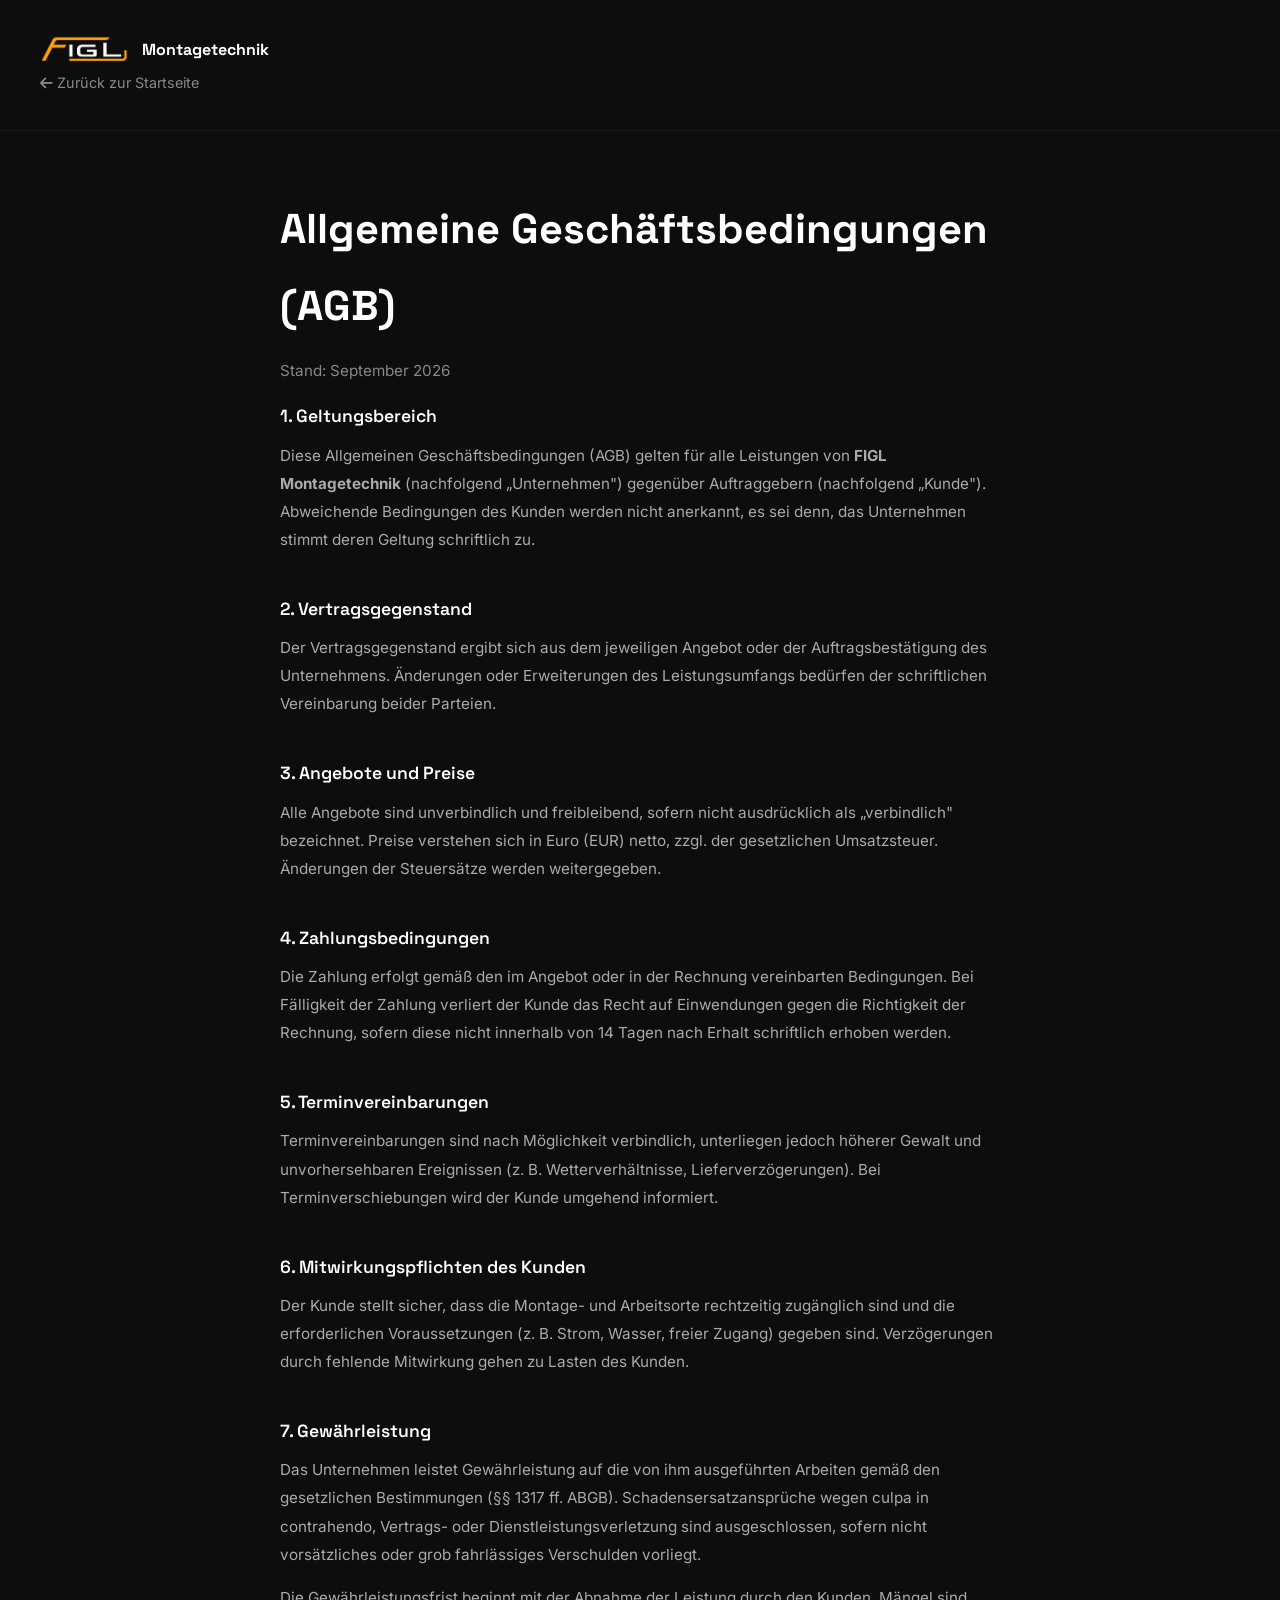
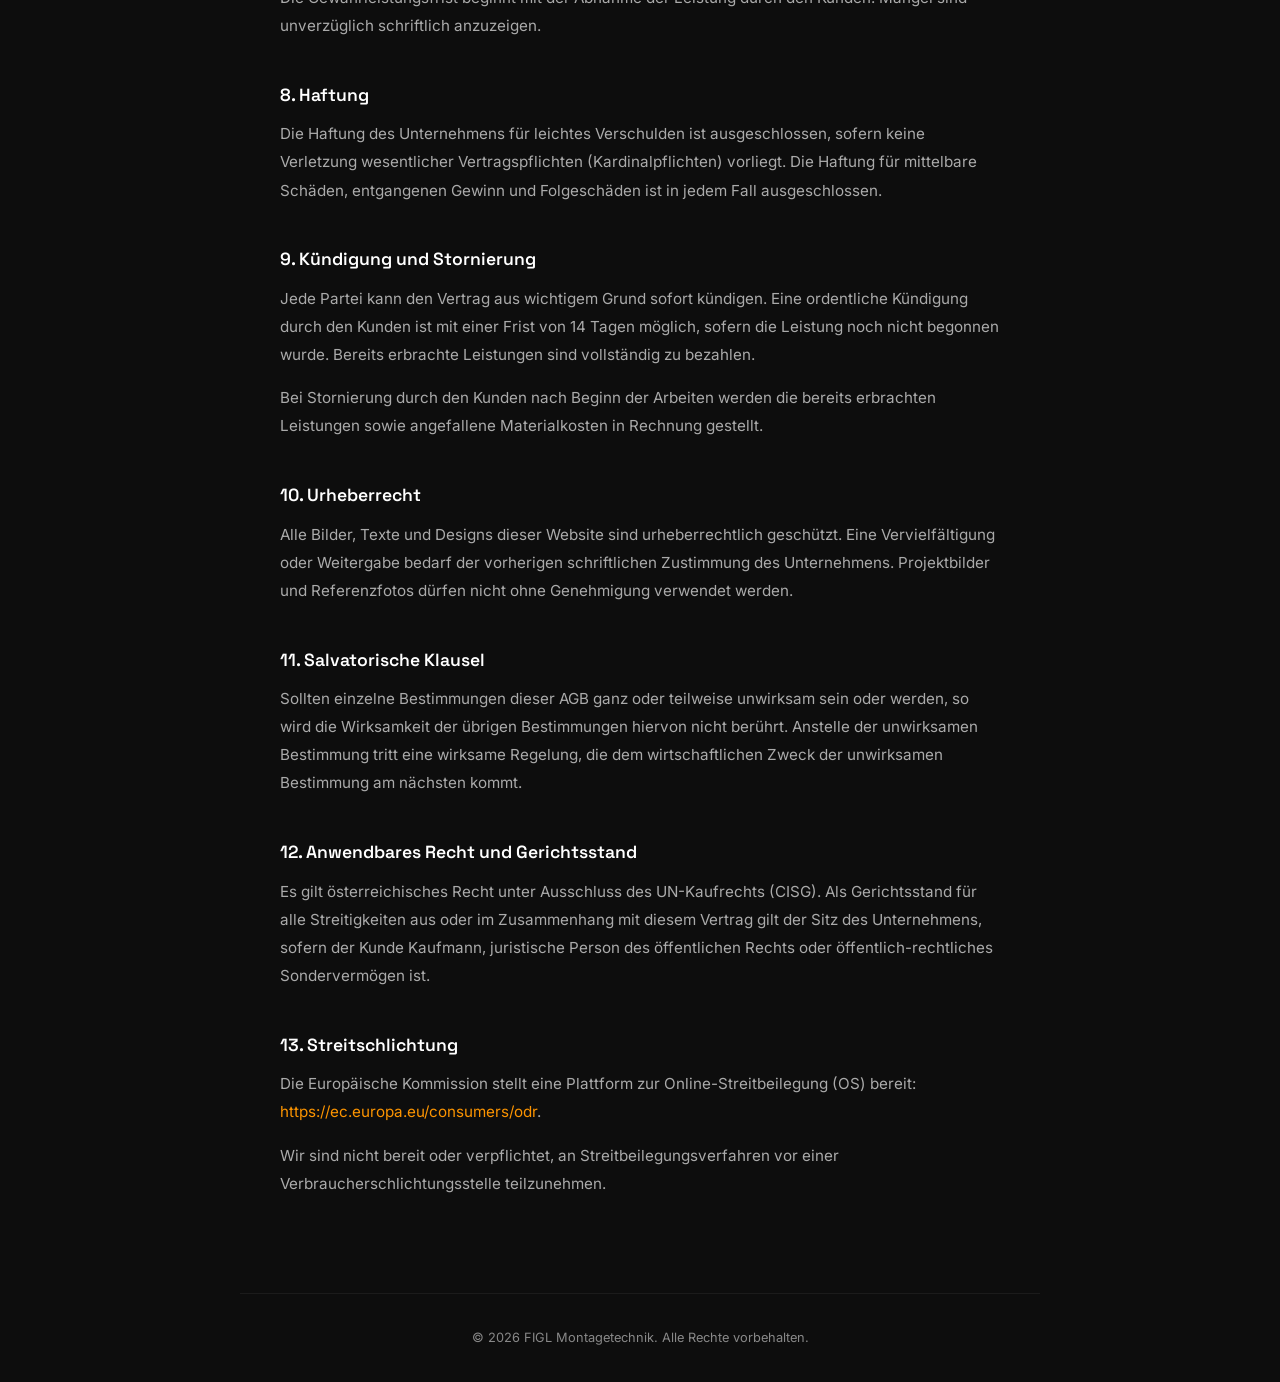
<file: agb.html>
<!DOCTYPE html>
<html lang="de">
<head>
    <meta charset="UTF-8">
    <meta name="viewport" content="width=device-width, initial-scale=1.0">
    <title>AGB – FIGL Montagetechnik</title>
    <meta name="description" content="Allgemeine Geschäftsbedingungen (AGB) von FIGL Montagetechnik – Leistungen, Preise, Gewährleistung und Haftung.">
    <link rel="canonical" href="https://figl-sol.at/agb.html">
    <link rel="icon" type="image/png" sizes="32x32" href="figl-favicon-32.png">
    <meta property="og:locale" content="de_AT">
    <meta property="og:site_name" content="FIGL Montagetechnik">
    <meta property="og:type" content="website">
    <meta property="og:url" content="https://figl-sol.at/agb.html">
    <meta property="og:title" content="AGB – FIGL Montagetechnik">
    <link rel="stylesheet" href="assets/fonts.css">
    <link rel="stylesheet" href="assets/fontawesome/css/all.min.css">
    <style>
        :root {
            --orange: #FC9401;
            --dark: #0D0D0D;
            --dark-secondary: #111111;
            --text: #FFFFFF;
            --text-secondary: #AAAAAA;
            --text-muted: #888888;
            --font-body: 'Inter', -apple-system, BlinkMacSystemFont, sans-serif;
            --font-display: 'Space Grotesk', 'Inter', sans-serif;
        }

        * { margin: 0; padding: 0; box-sizing: border-box; }

        body {
            background: var(--dark);
            color: var(--text-secondary);
            font-family: var(--font-body);
            font-size: 16px;
            line-height: 1.85;
            min-height: 100vh;
        }

        a { color: var(--orange); text-decoration: none; transition: all 0.25s ease; }
        a:hover { text-decoration: underline; }

        .page-header {
            padding: 32px 40px;
            border-bottom: 1px solid rgba(255,255,255,0.06);
        }

        .page-header__inner {
            max-width: 800px;
            margin: 0 auto;
            display: flex;
            align-items: center;
            justify-content: space-between;
        }

        .page-header__brand {
            display: flex;
            align-items: center;
            gap: 12px;
            text-decoration: none;
        }

        .page-header__brand img {
            height: 36px;
            filter: brightness(1.1);
        }

        .page-header__brand span {
            font-family: var(--font-display);
            font-weight: 700;
            font-size: 1rem;
            color: var(--text);
        }

        .page-header__back {
            font-size: 0.9rem;
            color: var(--text-muted);
        }

        .page-header__back:hover { color: var(--orange); }

        .legal {
            max-width: 800px;
            margin: 0 auto;
            padding: 60px 40px 80px;
        }

        .legal h1 {
            font-family: var(--font-display);
            font-size: clamp(1.8rem, 4vw, 2.6rem);
            font-weight: 700;
            color: var(--text);
            margin-bottom: 0.3em;
        }

        .legal__subtitle {
            font-size: 0.95rem;
            color: var(--text-muted);
            margin-bottom: 3em;
        }

        .legal h2 {
            font-family: var(--font-display);
            font-size: 1.1rem;
            font-weight: 600;
            color: var(--text);
            margin-top: 2.2em;
            margin-bottom: 0.5em;
        }

        .legal h2:first-of-type { margin-top: 0; }

        .legal p {
            margin-bottom: 1em;
            font-size: 0.95rem;
        }

        .legal ul {
            list-style: none;
            padding-left: 0;
            margin-bottom: 1em;
        }

        .legal ul li {
            font-size: 0.95rem;
            padding-left: 1.2em;
            position: relative;
            margin-bottom: 0.35em;
        }

        .legal ul li::before {
            content: '\2022';
            color: var(--orange);
            position: absolute;
            left: 0;
        }

        .legal-footer {
            max-width: 800px;
            margin: 0 auto;
            padding: 32px 40px;
            border-top: 1px solid rgba(255,255,255,0.06);
            text-align: center;
            font-size: 0.8rem;
            color: var(--text-muted);
        }

        @media (max-width: 640px) {
            .page-header { padding: 20px 24px; }
            .legal { padding: 40px 24px 60px; }
        }
    </style>
</head>
<body>

    <header class="page-header">
        <a href="index.html" class="page-header__brand">
            <img src="figl-logo.png" alt="FIGL Logo">
            <span>Montagetechnik</span>
        </a>
        <a href="index.html" class="page-header__back">
            <i class="fas fa-arrow-left"></i> Zurück zur Startseite
        </a>
    </header>

    <main class="legal">

        <h1>Allgemeine Geschäftsbedingungen (AGB)</h1>
        <p class="legal__subtitle">Stand: September 2026</p>

        <h2>1. Geltungsbereich</h2>
        <p>
            Diese Allgemeinen Geschäftsbedingungen (AGB) gelten für alle Leistungen von
            <strong>FIGL Montagetechnik</strong> (nachfolgend „Unternehmen") gegenüber Auftraggebern
            (nachfolgend „Kunde"). Abweichende Bedingungen des Kunden werden nicht anerkannt,
            es sei denn, das Unternehmen stimmt deren Geltung schriftlich zu.
        </p>

        <h2>2. Vertragsgegenstand</h2>
        <p>
            Der Vertragsgegenstand ergibt sich aus dem jeweiligen Angebot oder der Auftragsbestätigung
            des Unternehmens. Änderungen oder Erweiterungen des Leistungsumfangs bedürfen der
            schriftlichen Vereinbarung beider Parteien.
        </p>

        <h2>3. Angebote und Preise</h2>
        <p>
            Alle Angebote sind unverbindlich und freibleibend, sofern nicht ausdrücklich als
            „verbindlich" bezeichnet. Preise verstehen sich in Euro (EUR) netto, zzgl. der
            gesetzlichen Umsatzsteuer. Änderungen der Steuersätze werden weitergegeben.
        </p>

        <h2>4. Zahlungsbedingungen</h2>
        <p>
            Die Zahlung erfolgt gemäß den im Angebot oder in der Rechnung vereinbarten Bedingungen.
            Bei Fälligkeit der Zahlung verliert der Kunde das Recht auf Einwendungen gegen die
            Richtigkeit der Rechnung, sofern diese nicht innerhalb von 14 Tagen nach Erhalt
            schriftlich erhoben werden.
        </p>

        <h2>5. Terminvereinbarungen</h2>
        <p>
            Terminvereinbarungen sind nach Möglichkeit verbindlich, unterliegen jedoch höherer Gewalt
            und unvorhersehbaren Ereignissen (z. B. Wetterverhältnisse, Lieferverzögerungen). Bei
            Terminverschiebungen wird der Kunde umgehend informiert.
        </p>

        <h2>6. Mitwirkungspflichten des Kunden</h2>
        <p>
            Der Kunde stellt sicher, dass die Montage- und Arbeitsorte rechtzeitig zugänglich sind
            und die erforderlichen Voraussetzungen (z. B. Strom, Wasser, freier Zugang) gegeben
            sind. Verzögerungen durch fehlende Mitwirkung gehen zu Lasten des Kunden.
        </p>

        <h2>7. Gewährleistung</h2>
        <p>
            Das Unternehmen leistet Gewährleistung auf die von ihm ausgeführten Arbeiten gemäß den
            gesetzlichen Bestimmungen (§§ 1317 ff. ABGB). Schadensersatzansprüche wegen culpa in
            contrahendo, Vertrags- oder Dienstleistungsverletzung sind ausgeschlossen, sofern nicht
            vorsätzliches oder grob fahrlässiges Verschulden vorliegt.
        </p>
        <p>
            Die Gewährleistungsfrist beginnt mit der Abnahme der Leistung durch den Kunden. Mängel
            sind unverzüglich schriftlich anzuzeigen.
        </p>

        <h2>8. Haftung</h2>
        <p>
            Die Haftung des Unternehmens für leichtes Verschulden ist ausgeschlossen, sofern keine
            Verletzung wesentlicher Vertragspflichten (Kardinalpflichten) vorliegt. Die Haftung für
            mittelbare Schäden, entgangenen Gewinn und Folgeschäden ist in jedem Fall ausgeschlossen.
        </p>

        <h2>9. Kündigung und Stornierung</h2>
        <p>
            Jede Partei kann den Vertrag aus wichtigem Grund sofort kündigen. Eine ordentliche
            Kündigung durch den Kunden ist mit einer Frist von 14 Tagen möglich, sofern die Leistung
            noch nicht begonnen wurde. Bereits erbrachte Leistungen sind vollständig zu bezahlen.
        </p>
        <p>
            Bei Stornierung durch den Kunden nach Beginn der Arbeiten werden die bereits erbrachten
            Leistungen sowie angefallene Materialkosten in Rechnung gestellt.
        </p>

        <h2>10. Urheberrecht</h2>
        <p>
            Alle Bilder, Texte und Designs dieser Website sind urheberrechtlich geschützt. Eine
            Vervielfältigung oder Weitergabe bedarf der vorherigen schriftlichen Zustimmung des
            Unternehmens. Projektbilder und Referenzfotos dürfen nicht ohne Genehmigung verwendet
            werden.
        </p>

        <h2>11. Salvatorische Klausel</h2>
        <p>
            Sollten einzelne Bestimmungen dieser AGB ganz oder teilweise unwirksam sein oder werden,
            so wird die Wirksamkeit der übrigen Bestimmungen hiervon nicht berührt. Anstelle der
            unwirksamen Bestimmung tritt eine wirksame Regelung, die dem wirtschaftlichen Zweck der
            unwirksamen Bestimmung am nächsten kommt.
        </p>

        <h2>12. Anwendbares Recht und Gerichtsstand</h2>
        <p>
            Es gilt österreichisches Recht unter Ausschluss des UN-Kaufrechts (CISG). Als
            Gerichtsstand für alle Streitigkeiten aus oder im Zusammenhang mit diesem Vertrag gilt
            der Sitz des Unternehmens, sofern der Kunde Kaufmann, juristische Person des öffentlichen
            Rechts oder öffentlich-rechtliches Sondervermögen ist.
        </p>

        <h2>13. Streitschlichtung</h2>
        <p>
            Die Europäische Kommission stellt eine Plattform zur Online-Streitbeilegung (OS) bereit:
            <a href="https://ec.europa.eu/consumers/odr" target="_blank" rel="noopener noreferrer">https://ec.europa.eu/consumers/odr</a>.
        </p>
        <p>
            Wir sind nicht bereit oder verpflichtet, an Streitbeilegungsverfahren vor einer
            Verbraucherschlichtungsstelle teilzunehmen.
        </p>

    </main>

    <footer class="legal-footer">
        &copy; 2026 FIGL Montagetechnik. Alle Rechte vorbehalten.
    </footer>

</body>
</html>
</file>
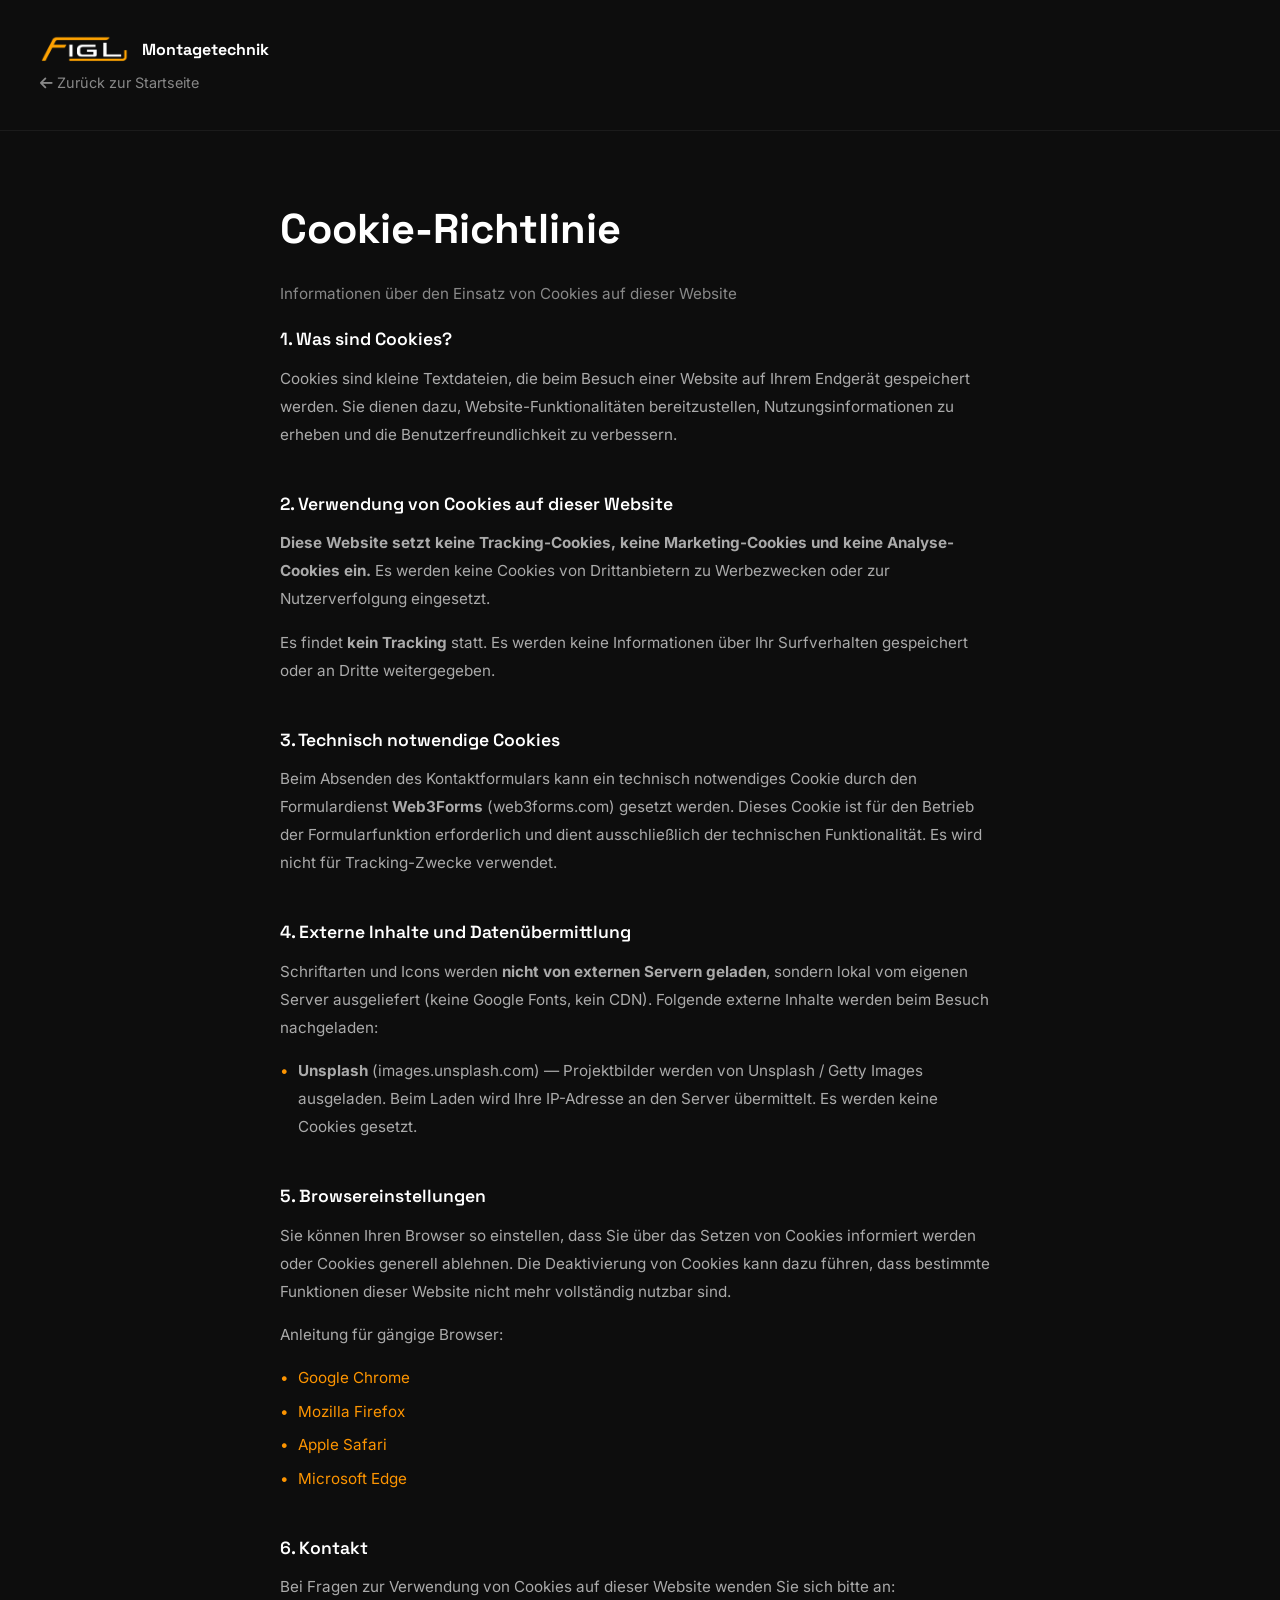
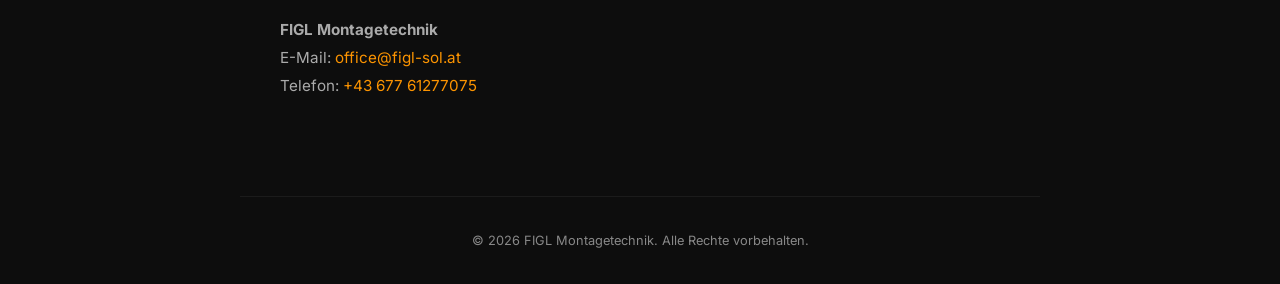
<file: cookie-richtlinie.html>
<!DOCTYPE html>
<html lang="de">
<head>
    <meta charset="UTF-8">
    <meta name="viewport" content="width=device-width, initial-scale=1.0">
    <title>Cookie-Richtlinie – FIGL Montagetechnik</title>
    <meta name="description" content="Cookie-Richtlinie von FIGL Montagetechnik – keine Tracking-Cookies, technisch notwendige Cookies, externe Dienste.">
    <link rel="canonical" href="https://figl-sol.at/cookie-richtlinie.html">
    <link rel="icon" type="image/png" sizes="32x32" href="figl-favicon-32.png">
    <meta property="og:locale" content="de_AT">
    <meta property="og:site_name" content="FIGL Montagetechnik">
    <meta property="og:type" content="website">
    <meta property="og:url" content="https://figl-sol.at/cookie-richtlinie.html">
    <meta property="og:title" content="Cookie-Richtlinie – FIGL Montagetechnik">
    <link rel="stylesheet" href="assets/fonts.css">
    <link rel="stylesheet" href="assets/fontawesome/css/all.min.css">
    <style>
        :root {
            --orange: #FC9401;
            --dark: #0D0D0D;
            --dark-secondary: #111111;
            --text: #FFFFFF;
            --text-secondary: #AAAAAA;
            --text-muted: #888888;
            --font-body: 'Inter', -apple-system, BlinkMacSystemFont, sans-serif;
            --font-display: 'Space Grotesk', 'Inter', sans-serif;
        }

        * { margin: 0; padding: 0; box-sizing: border-box; }

        body {
            background: var(--dark);
            color: var(--text-secondary);
            font-family: var(--font-body);
            font-size: 16px;
            line-height: 1.85;
            min-height: 100vh;
        }

        a { color: var(--orange); text-decoration: none; transition: all 0.25s ease; }
        a:hover { text-decoration: underline; }

        .page-header {
            padding: 32px 40px;
            border-bottom: 1px solid rgba(255,255,255,0.06);
        }

        .page-header__inner {
            max-width: 800px;
            margin: 0 auto;
            display: flex;
            align-items: center;
            justify-content: space-between;
        }

        .page-header__brand {
            display: flex;
            align-items: center;
            gap: 12px;
            text-decoration: none;
        }

        .page-header__brand img {
            height: 36px;
            filter: brightness(1.1);
        }

        .page-header__brand span {
            font-family: var(--font-display);
            font-weight: 700;
            font-size: 1rem;
            color: var(--text);
        }

        .page-header__back {
            font-size: 0.9rem;
            color: var(--text-muted);
        }

        .page-header__back:hover { color: var(--orange); }

        .legal {
            max-width: 800px;
            margin: 0 auto;
            padding: 60px 40px 80px;
        }

        .legal h1 {
            font-family: var(--font-display);
            font-size: clamp(1.8rem, 4vw, 2.6rem);
            font-weight: 700;
            color: var(--text);
            margin-bottom: 0.3em;
        }

        .legal__subtitle {
            font-size: 0.95rem;
            color: var(--text-muted);
            margin-bottom: 3em;
        }

        .legal h2 {
            font-family: var(--font-display);
            font-size: 1.1rem;
            font-weight: 600;
            color: var(--text);
            margin-top: 2.2em;
            margin-bottom: 0.5em;
        }

        .legal h2:first-of-type { margin-top: 0; }

        .legal p {
            margin-bottom: 1em;
            font-size: 0.95rem;
        }

        .legal ul {
            list-style: none;
            padding-left: 0;
            margin-bottom: 1em;
        }

        .legal ul li {
            font-size: 0.95rem;
            padding-left: 1.2em;
            position: relative;
            margin-bottom: 0.35em;
        }

        .legal ul li::before {
            content: '\2022';
            color: var(--orange);
            position: absolute;
            left: 0;
        }

        .legal-footer {
            max-width: 800px;
            margin: 0 auto;
            padding: 32px 40px;
            border-top: 1px solid rgba(255,255,255,0.06);
            text-align: center;
            font-size: 0.8rem;
            color: var(--text-muted);
        }

        @media (max-width: 640px) {
            .page-header { padding: 20px 24px; }
            .legal { padding: 40px 24px 60px; }
        }
    </style>
</head>
<body>

    <header class="page-header">
        <a href="index.html" class="page-header__brand">
            <img src="figl-logo.png" alt="FIGL Logo">
            <span>Montagetechnik</span>
        </a>
        <a href="index.html" class="page-header__back">
            <i class="fas fa-arrow-left"></i> Zurück zur Startseite
        </a>
    </header>

    <main class="legal">

        <h1>Cookie-Richtlinie</h1>
        <p class="legal__subtitle">Informationen über den Einsatz von Cookies auf dieser Website</p>

        <h2>1. Was sind Cookies?</h2>
        <p>
            Cookies sind kleine Textdateien, die beim Besuch einer Website auf Ihrem Endgerät
            gespeichert werden. Sie dienen dazu, Website-Funktionalitäten bereitzustellen,
            Nutzungsinformationen zu erheben und die Benutzerfreundlichkeit zu verbessern.
        </p>

        <h2>2. Verwendung von Cookies auf dieser Website</h2>
        <p>
            <strong>Diese Website setzt keine Tracking-Cookies, keine Marketing-Cookies und keine
            Analyse-Cookies ein.</strong> Es werden keine Cookies von Drittanbietern zu
            Werbezwecken oder zur Nutzerverfolgung eingesetzt.
        </p>
        <p>
            Es findet <strong>kein Tracking</strong> statt. Es werden keine Informationen über Ihr
            Surfverhalten gespeichert oder an Dritte weitergegeben.
        </p>

        <h2>3. Technisch notwendige Cookies</h2>
        <p>
            Beim Absenden des Kontaktformulars kann ein technisch notwendiges Cookie durch den
            Formulardienst <strong>Web3Forms</strong> (web3forms.com) gesetzt werden. Dieses Cookie
            ist für den Betrieb der Formularfunktion erforderlich und dient ausschließlich der
            technischen Funktionalität. Es wird nicht für Tracking-Zwecke verwendet.
        </p>

        <h2>4. Externe Inhalte und Datenübermittlung</h2>
        <p>
            Schriftarten und Icons werden <strong>nicht von externen Servern geladen</strong>,
            sondern lokal vom eigenen Server ausgeliefert (keine Google Fonts, kein CDN).
            Folgende externe Inhalte werden beim Besuch nachgeladen:
        </p>
        <ul>
            <li>
                <strong>Unsplash</strong> (images.unsplash.com) — Projektbilder werden von Unsplash /
                Getty Images ausgeladen. Beim Laden wird Ihre IP-Adresse an den Server übermittelt.
                Es werden keine Cookies gesetzt.
            </li>
        </ul>

        <h2>5. Browsereinstellungen</h2>
        <p>
            Sie können Ihren Browser so einstellen, dass Sie über das Setzen von Cookies informiert
            werden oder Cookies generell ablehnen. Die Deaktivierung von Cookies kann dazu führen,
            dass bestimmte Funktionen dieser Website nicht mehr vollständig nutzbar sind.
        </p>
        <p>
            Anleitung für gängige Browser:
        </p>
        <ul>
            <li><a href="https://support.google.com/chrome/answer/95647" target="_blank" rel="noopener noreferrer">Google Chrome</a></li>
            <li><a href="https://support.mozilla.org/de/kb/cookies-und-webdaten-in-firefox-loschen" target="_blank" rel="noopener noreferrer">Mozilla Firefox</a></li>
            <li><a href="https://support.apple.com/de-de/guide/safari/sfri11471/mac" target="_blank" rel="noopener noreferrer">Apple Safari</a></li>
            <li><a href="https://support.microsoft.com/de-de/microsoft-edge/cookies-in-microsoft-edge-löschen-63947406-40ac-c3b8-57b9-2a946a29ae09" target="_blank" rel="noopener noreferrer">Microsoft Edge</a></li>
        </ul>

        <h2>6. Kontakt</h2>
        <p>
            Bei Fragen zur Verwendung von Cookies auf dieser Website wenden Sie sich bitte an:
        </p>
        <p>
            <strong>FIGL Montagetechnik</strong><br>
            E-Mail: <a href="mailto:office@figl-sol.at">office@figl-sol.at</a><br>
            Telefon: <a href="tel:+4367761277075">+43 677 61277075</a>
        </p>

    </main>

    <footer class="legal-footer">
        &copy; 2026 FIGL Montagetechnik. Alle Rechte vorbehalten.
    </footer>

</body>
</html>
</file>
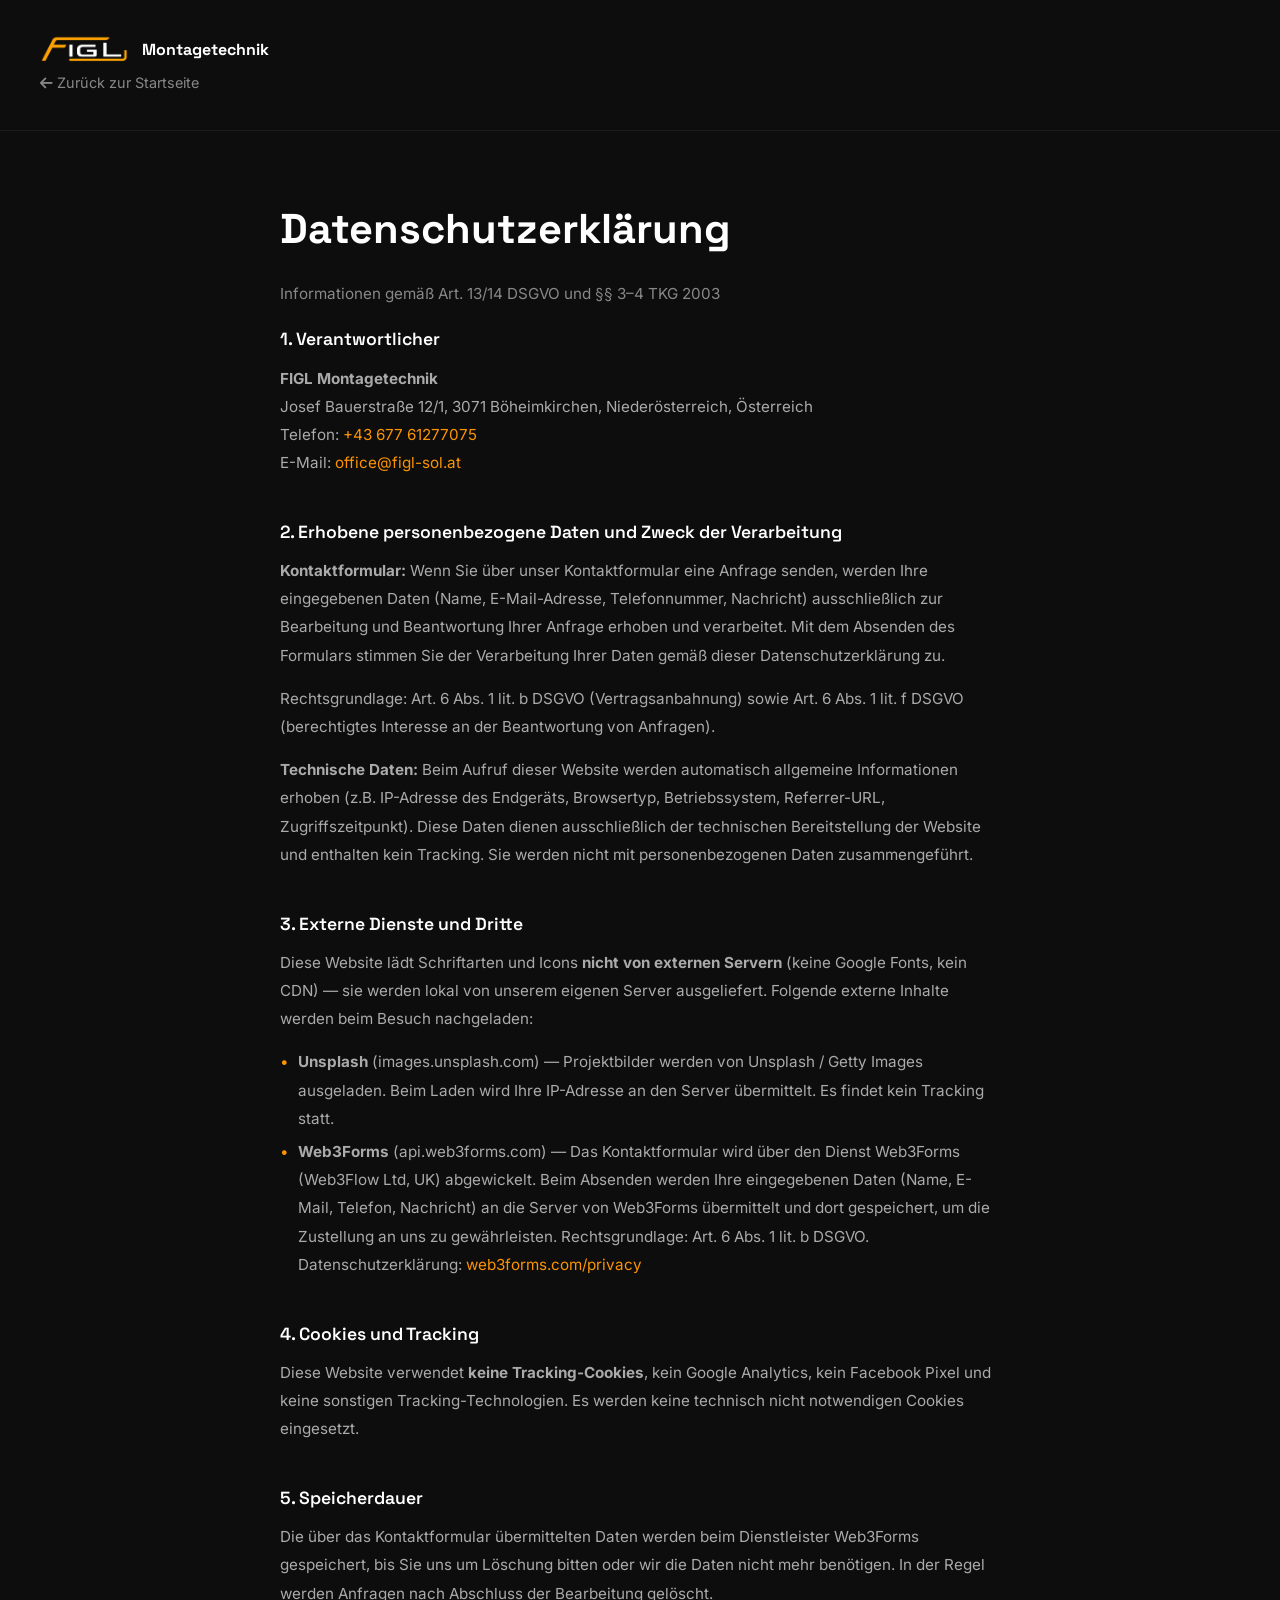
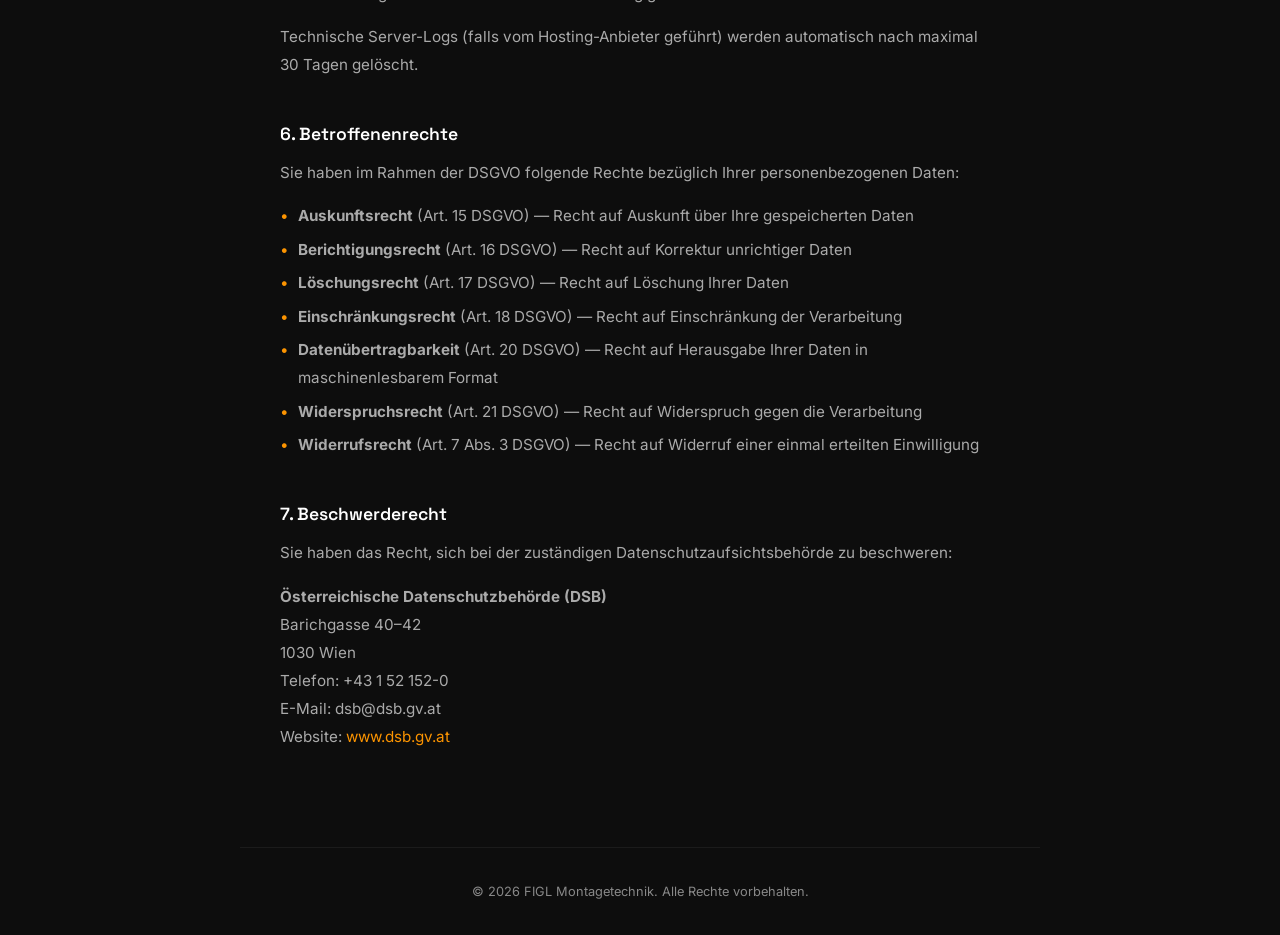
<file: datenschutz.html>
<!DOCTYPE html>
<html lang="de">
<head>
    <meta charset="UTF-8">
    <meta name="viewport" content="width=device-width, initial-scale=1.0">
    <title>Datenschutzerklärung – FIGL Montagetechnik</title>
    <meta name="description" content="Datenschutzerklärung von FIGL Montagetechnik gemäß Art. 13/14 DSGVO und §3–4 TKG 2003.">
    <link rel="canonical" href="https://figl-sol.at/datenschutz.html">
    <link rel="icon" type="image/png" sizes="32x32" href="figl-favicon-32.png">
    <meta property="og:locale" content="de_AT">
    <meta property="og:site_name" content="FIGL Montagetechnik">
    <meta property="og:type" content="website">
    <meta property="og:url" content="https://figl-sol.at/datenschutz.html">
    <meta property="og:title" content="Datenschutzerklärung – FIGL Montagetechnik">
    <link rel="stylesheet" href="assets/fonts.css">
    <link rel="stylesheet" href="assets/fontawesome/css/all.min.css">
    <style>
        :root {
            --orange: #FC9401;
            --dark: #0D0D0D;
            --dark-secondary: #111111;
            --text: #FFFFFF;
            --text-secondary: #AAAAAA;
            --text-muted: #888888;
            --font-body: 'Inter', -apple-system, BlinkMacSystemFont, sans-serif;
            --font-display: 'Space Grotesk', 'Inter', sans-serif;
        }

        * { margin: 0; padding: 0; box-sizing: border-box; }

        body {
            background: var(--dark);
            color: var(--text-secondary);
            font-family: var(--font-body);
            font-size: 16px;
            line-height: 1.85;
            min-height: 100vh;
        }

        a { color: var(--orange); text-decoration: none; transition: all 0.25s ease; }
        a:hover { text-decoration: underline; }

        .page-header {
            padding: 32px 40px;
            border-bottom: 1px solid rgba(255,255,255,0.06);
        }

        .page-header__inner {
            max-width: 800px;
            margin: 0 auto;
            display: flex;
            align-items: center;
            justify-content: space-between;
        }

        .page-header__brand {
            display: flex;
            align-items: center;
            gap: 12px;
            text-decoration: none;
        }

        .page-header__brand img {
            height: 36px;
            filter: brightness(1.1);
        }

        .page-header__brand span {
            font-family: var(--font-display);
            font-weight: 700;
            font-size: 1rem;
            color: var(--text);
        }

        .page-header__back {
            font-size: 0.9rem;
            color: var(--text-muted);
        }

        .page-header__back:hover { color: var(--orange); }

        .legal {
            max-width: 800px;
            margin: 0 auto;
            padding: 60px 40px 80px;
        }

        .legal h1 {
            font-family: var(--font-display);
            font-size: clamp(1.8rem, 4vw, 2.6rem);
            font-weight: 700;
            color: var(--text);
            margin-bottom: 0.3em;
        }

        .legal__subtitle {
            font-size: 0.95rem;
            color: var(--text-muted);
            margin-bottom: 3em;
        }

        .legal h2 {
            font-family: var(--font-display);
            font-size: 1.1rem;
            font-weight: 600;
            color: var(--text);
            margin-top: 2.2em;
            margin-bottom: 0.5em;
        }

        .legal h2:first-of-type { margin-top: 0; }

        .legal p {
            margin-bottom: 1em;
            font-size: 0.95rem;
        }

        .legal ul {
            list-style: none;
            padding-left: 0;
            margin-bottom: 1em;
        }

        .legal ul li {
            font-size: 0.95rem;
            padding-left: 1.2em;
            position: relative;
            margin-bottom: 0.35em;
        }

        .legal ul li::before {
            content: '•';
            color: var(--orange);
            position: absolute;
            left: 0;
        }

        .legal-footer {
            max-width: 800px;
            margin: 0 auto;
            padding: 32px 40px;
            border-top: 1px solid rgba(255,255,255,0.06);
            text-align: center;
            font-size: 0.8rem;
            color: var(--text-muted);
        }

        @media (max-width: 640px) {
            .page-header { padding: 20px 24px; }
            .legal { padding: 40px 24px 60px; }
        }
    </style>
</head>
<body>

    <header class="page-header">
        <a href="index.html" class="page-header__brand">
            <img src="figl-logo.png" alt="FIGL Logo">
            <span>Montagetechnik</span>
        </a>
        <a href="index.html" class="page-header__back">
            <i class="fas fa-arrow-left"></i> Zurück zur Startseite
        </a>
    </header>

    <main class="legal">

        <h1>Datenschutzerklärung</h1>
        <p class="legal__subtitle">Informationen gemäß Art. 13/14 DSGVO und §§ 3–4 TKG 2003</p>

        <h2>1. Verantwortlicher</h2>
        <p>
            <strong>FIGL Montagetechnik</strong><br>
            Josef Bauerstraße 12/1, 3071 Böheimkirchen, Niederösterreich, Österreich<br>
            Telefon: <a href="tel:+4367761277075">+43 677 61277075</a><br>
            E-Mail: <a href="mailto:office@figl-sol.at">office@figl-sol.at</a>
        </p>

        <h2>2. Erhobene personenbezogene Daten und Zweck der Verarbeitung</h2>
        <p><strong>Kontaktformular:</strong> Wenn Sie über unser Kontaktformular eine Anfrage senden, werden Ihre eingegebenen Daten (Name, E-Mail-Adresse, Telefonnummer, Nachricht) ausschließlich zur Bearbeitung und Beantwortung Ihrer Anfrage erhoben und verarbeitet. Mit dem Absenden des Formulars stimmen Sie der Verarbeitung Ihrer Daten gemäß dieser Datenschutzerklärung zu.</p>
        <p>Rechtsgrundlage: Art. 6 Abs. 1 lit. b DSGVO (Vertragsanbahnung) sowie Art. 6 Abs. 1 lit. f DSGVO (berechtigtes Interesse an der Beantwortung von Anfragen).</p>

        <p><strong>Technische Daten:</strong> Beim Aufruf dieser Website werden automatisch allgemeine Informationen erhoben (z.B. IP-Adresse des Endgeräts, Browsertyp, Betriebssystem, Referrer-URL, Zugriffszeitpunkt). Diese Daten dienen ausschließlich der technischen Bereitstellung der Website und enthalten kein Tracking. Sie werden nicht mit personenbezogenen Daten zusammengeführt.</p>

        <h2>3. Externe Dienste und Dritte</h2>
        <p>Diese Website lädt Schriftarten und Icons <strong>nicht von externen Servern</strong> (keine Google Fonts, kein CDN) — sie werden lokal von unserem eigenen Server ausgeliefert. Folgende externe Inhalte werden beim Besuch nachgeladen:</p>
        <ul>
            <li><strong>Unsplash</strong> (images.unsplash.com) — Projektbilder werden von Unsplash / Getty Images ausgeladen. Beim Laden wird Ihre IP-Adresse an den Server übermittelt. Es findet kein Tracking statt.</li>
            <li><strong>Web3Forms</strong> (api.web3forms.com) — Das Kontaktformular wird über den Dienst Web3Forms (Web3Flow Ltd, UK) abgewickelt. Beim Absenden werden Ihre eingegebenen Daten (Name, E-Mail, Telefon, Nachricht) an die Server von Web3Forms übermittelt und dort gespeichert, um die Zustellung an uns zu gewährleisten. Rechtsgrundlage: Art. 6 Abs. 1 lit. b DSGVO. Datenschutzerklärung: <a href="https://web3forms.com/privacy" target="_blank" rel="noopener noreferrer">web3forms.com/privacy</a></li>
        </ul>

        <h2>4. Cookies und Tracking</h2>
        <p>Diese Website verwendet <strong>keine Tracking-Cookies</strong>, kein Google Analytics, kein Facebook Pixel und keine sonstigen Tracking-Technologien. Es werden keine technisch nicht notwendigen Cookies eingesetzt.</p>

        <h2>5. Speicherdauer</h2>
        <p>Die über das Kontaktformular übermittelten Daten werden beim Dienstleister Web3Forms gespeichert, bis Sie uns um Löschung bitten oder wir die Daten nicht mehr benötigen. In der Regel werden Anfragen nach Abschluss der Bearbeitung gelöscht.</p>
        <p>Technische Server-Logs (falls vom Hosting-Anbieter geführt) werden automatisch nach maximal 30 Tagen gelöscht.</p>

        <h2>6. Betroffenenrechte</h2>
        <p>Sie haben im Rahmen der DSGVO folgende Rechte bezüglich Ihrer personenbezogenen Daten:</p>
        <ul>
            <li><strong>Auskunftsrecht</strong> (Art. 15 DSGVO) — Recht auf Auskunft über Ihre gespeicherten Daten</li>
            <li><strong>Berichtigungsrecht</strong> (Art. 16 DSGVO) — Recht auf Korrektur unrichtiger Daten</li>
            <li><strong>Löschungsrecht</strong> (Art. 17 DSGVO) — Recht auf Löschung Ihrer Daten</li>
            <li><strong>Einschränkungsrecht</strong> (Art. 18 DSGVO) — Recht auf Einschränkung der Verarbeitung</li>
            <li><strong>Datenübertragbarkeit</strong> (Art. 20 DSGVO) — Recht auf Herausgabe Ihrer Daten in maschinenlesbarem Format</li>
            <li><strong>Widerspruchsrecht</strong> (Art. 21 DSGVO) — Recht auf Widerspruch gegen die Verarbeitung</li>
            <li><strong>Widerrufsrecht</strong> (Art. 7 Abs. 3 DSGVO) — Recht auf Widerruf einer einmal erteilten Einwilligung</li>
        </ul>

        <h2>7. Beschwerderecht</h2>
        <p>Sie haben das Recht, sich bei der zuständigen Datenschutzaufsichtsbehörde zu beschweren:</p>
        <p>
            <strong>Österreichische Datenschutzbehörde (DSB)</strong><br>
            Barichgasse 40–42<br>
            1030 Wien<br>
            Telefon: +43 1 52 152-0<br>
            E-Mail: dsb@dsb.gv.at<br>
            Website: <a href="https://www.dsb.gv.at" target="_blank" rel="noopener noreferrer">www.dsb.gv.at</a>
        </p>

    </main>

    <footer class="legal-footer">
        &copy; 2026 FIGL Montagetechnik. Alle Rechte vorbehalten.
    </footer>

</body>
</html>
</file>
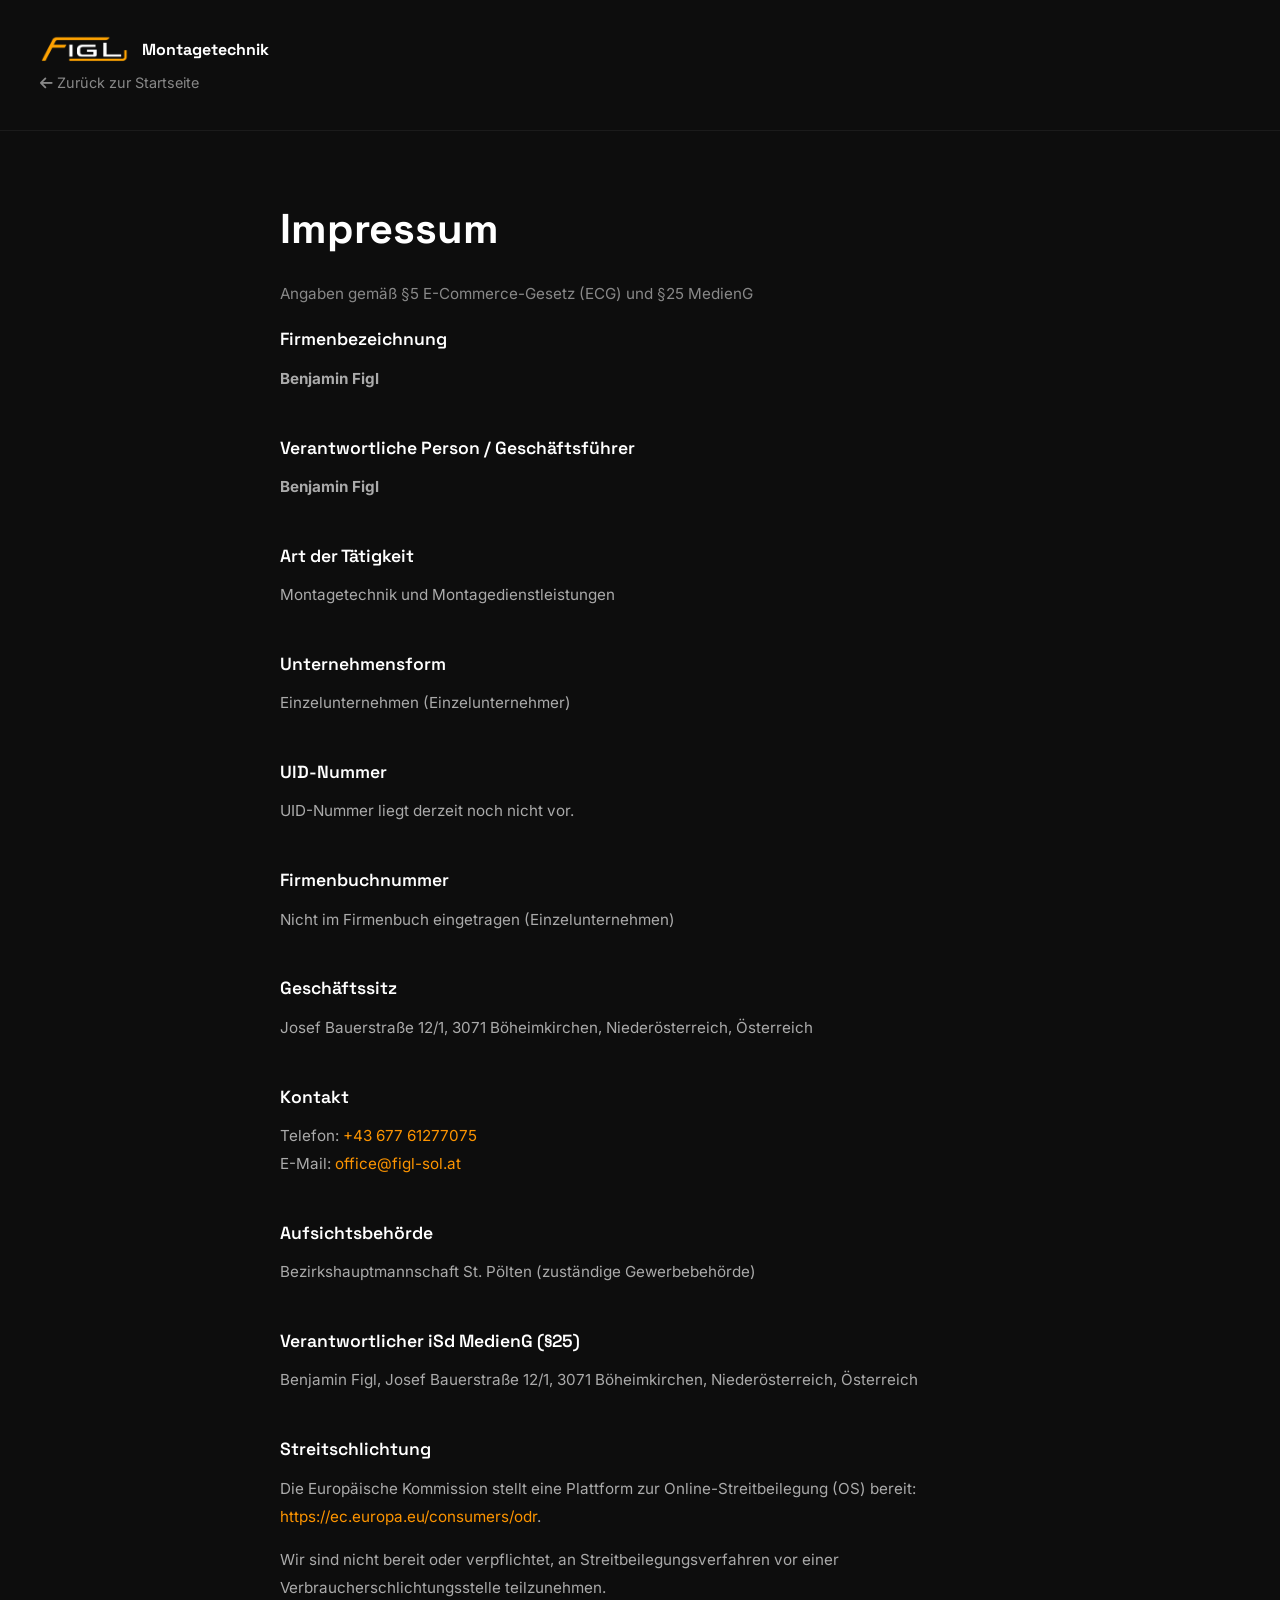
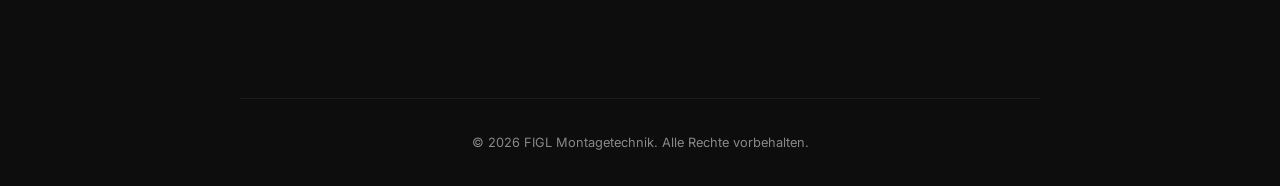
<file: impressum.html>
<!DOCTYPE html>
<html lang="de">
<head>
    <meta charset="UTF-8">
    <meta name="viewport" content="width=device-width, initial-scale=1.0">
    <title>Impressum – FIGL Montagetechnik</title>
    <meta name="description" content="Impressum von FIGL Montagetechnik (3071 Böheimkirchen, Niederösterreich) gemäß §5 ECG und §25 MedienG.">
    <link rel="canonical" href="https://figl-sol.at/impressum.html">
    <link rel="icon" type="image/png" sizes="32x32" href="figl-favicon-32.png">
    <meta property="og:locale" content="de_AT">
    <meta property="og:site_name" content="FIGL Montagetechnik">
    <meta property="og:type" content="website">
    <meta property="og:url" content="https://figl-sol.at/impressum.html">
    <meta property="og:title" content="Impressum – FIGL Montagetechnik">
    <link rel="stylesheet" href="assets/fonts.css">
    <link rel="stylesheet" href="assets/fontawesome/css/all.min.css">
    <style>
        :root {
            --orange: #FC9401;
            --dark: #0D0D0D;
            --dark-secondary: #111111;
            --text: #FFFFFF;
            --text-secondary: #AAAAAA;
            --text-muted: #888888;
            --font-body: 'Inter', -apple-system, BlinkMacSystemFont, sans-serif;
            --font-display: 'Space Grotesk', 'Inter', sans-serif;
        }

        * { margin: 0; padding: 0; box-sizing: border-box; }

        body {
            background: var(--dark);
            color: var(--text-secondary);
            font-family: var(--font-body);
            font-size: 16px;
            line-height: 1.85;
            min-height: 100vh;
        }

        a { color: var(--orange); text-decoration: none; transition: all 0.25s ease; }
        a:hover { text-decoration: underline; }

        .page-header {
            padding: 32px 40px;
            border-bottom: 1px solid rgba(255,255,255,0.06);
        }

        .page-header__inner {
            max-width: 800px;
            margin: 0 auto;
            display: flex;
            align-items: center;
            justify-content: space-between;
        }

        .page-header__brand {
            display: flex;
            align-items: center;
            gap: 12px;
            text-decoration: none;
        }

        .page-header__brand img {
            height: 36px;
            filter: brightness(1.1);
        }

        .page-header__brand span {
            font-family: var(--font-display);
            font-weight: 700;
            font-size: 1rem;
            color: var(--text);
        }

        .page-header__back {
            font-size: 0.9rem;
            color: var(--text-muted);
        }

        .page-header__back:hover { color: var(--orange); }

        .legal {
            max-width: 800px;
            margin: 0 auto;
            padding: 60px 40px 80px;
        }

        .legal h1 {
            font-family: var(--font-display);
            font-size: clamp(1.8rem, 4vw, 2.6rem);
            font-weight: 700;
            color: var(--text);
            margin-bottom: 0.3em;
        }

        .legal__subtitle {
            font-size: 0.95rem;
            color: var(--text-muted);
            margin-bottom: 3em;
        }

        .legal h2 {
            font-family: var(--font-display);
            font-size: 1.1rem;
            font-weight: 600;
            color: var(--text);
            margin-top: 2.2em;
            margin-bottom: 0.5em;
        }

        .legal h2:first-of-type { margin-top: 0; }

        .legal p {
            margin-bottom: 1em;
            font-size: 0.95rem;
        }

        .legal .placeholder {
            color: var(--orange);
            font-weight: 600;
            border-bottom: 1px dashed var(--orange);
        }

        .legal-footer {
            max-width: 800px;
            margin: 0 auto;
            padding: 32px 40px;
            border-top: 1px solid rgba(255,255,255,0.06);
            text-align: center;
            font-size: 0.8rem;
            color: var(--text-muted);
        }

        @media (max-width: 640px) {
            .page-header { padding: 20px 24px; }
            .legal { padding: 40px 24px 60px; }
        }
    </style>
</head>
<body>

    <header class="page-header">
        <a href="index.html" class="page-header__brand">
            <img src="figl-logo.png" alt="FIGL Logo">
            <span>Montagetechnik</span>
        </a>
        <a href="index.html" class="page-header__back">
            <i class="fas fa-arrow-left"></i> Zurück zur Startseite
        </a>
    </header>

    <main class="legal">

        <h1>Impressum</h1>
        <p class="legal__subtitle">Angaben gemäß §5 E-Commerce-Gesetz (ECG) und §25 MedienG</p>
        <h2>Firmenbezeichnung</h2>
        <p><strong>Benjamin Figl</strong></p>

        <h2>Verantwortliche Person / Geschäftsführer</h2>
        <p><strong>Benjamin Figl</strong></p>

        <h2>Art der Tätigkeit</h2>
        <p>Montagetechnik und Montagedienstleistungen</p>

        <h2>Unternehmensform</h2>
        <p>Einzelunternehmen (Einzelunternehmer)</p>

        <h2>UID-Nummer</h2>
        <p>UID-Nummer liegt derzeit noch nicht vor.</p>

        <h2>Firmenbuchnummer</h2>
        <p>Nicht im Firmenbuch eingetragen (Einzelunternehmen)</p>

        <h2>Geschäftssitz</h2>
        <p>Josef Bauerstraße 12/1, 3071 Böheimkirchen, Niederösterreich, Österreich</p>

        <h2>Kontakt</h2>
        <p>
            Telefon: <a href="tel:+4367761277075">+43 677 61277075</a><br>
            E-Mail: <a href="mailto:office@figl-sol.at">office@figl-sol.at</a>
        </p>

        <h2>Aufsichtsbehörde</h2>
        <p>Bezirkshauptmannschaft St. Pölten (zuständige Gewerbebehörde)</p>

        <h2>Verantwortlicher iSd MedienG (§25)</h2>
        <p>Benjamin Figl, Josef Bauerstraße 12/1, 3071 Böheimkirchen, Niederösterreich, Österreich</p>

        <h2>Streitschlichtung</h2>
        <p>
            Die Europäische Kommission stellt eine Plattform zur Online-Streitbeilegung (OS) bereit:
            <a href="https://ec.europa.eu/consumers/odr" target="_blank" rel="noopener noreferrer">https://ec.europa.eu/consumers/odr</a>.
        </p>
        <p>
            Wir sind nicht bereit oder verpflichtet, an Streitbeilegungsverfahren vor einer
            Verbraucherschlichtungsstelle teilzunehmen.
        </p>

    </main>

    <footer class="legal-footer">
        &copy; 2026 FIGL Montagetechnik. Alle Rechte vorbehalten.
    </footer>

</body>
</html>
</file>
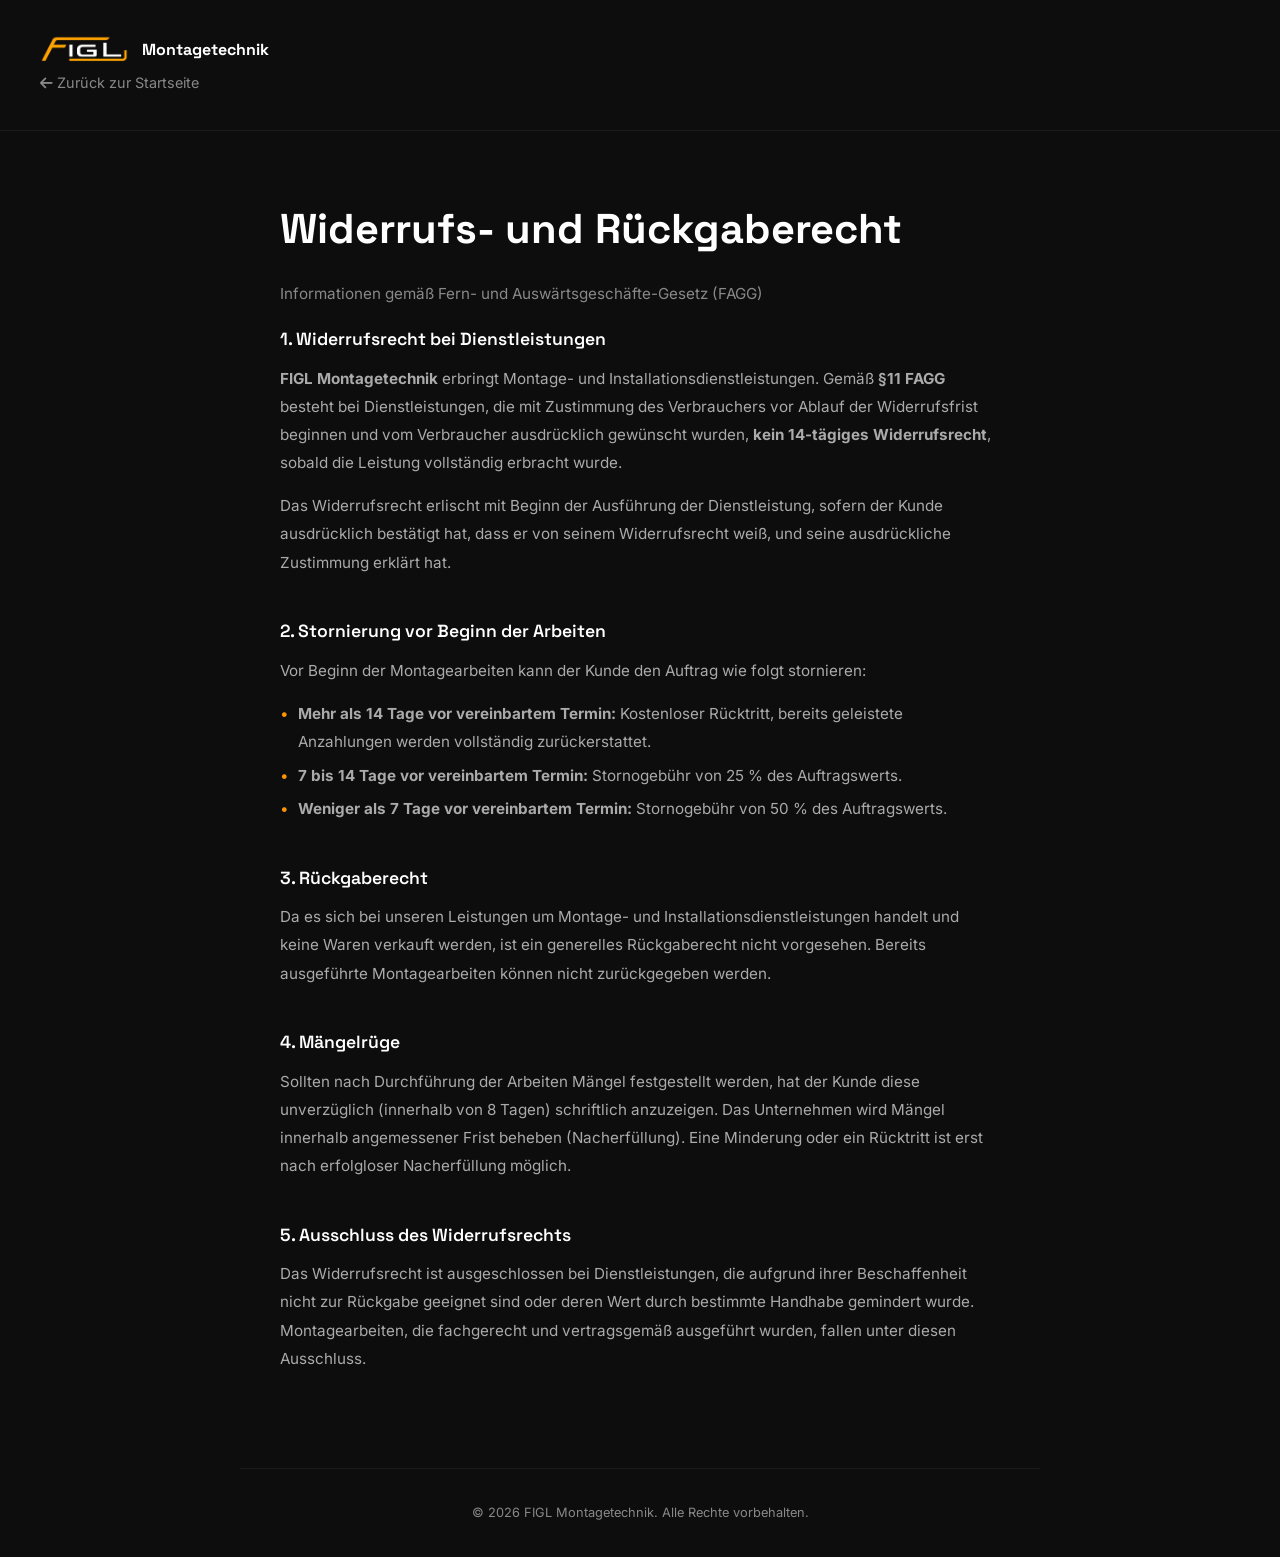
<file: widerrufsrecht.html>
<!DOCTYPE html>
<html lang="de">
<head>
    <meta charset="UTF-8">
    <meta name="viewport" content="width=device-width, initial-scale=1.0">
    <title>Widerrufsrecht – FIGL Montagetechnik</title>
    <meta name="description" content="Widerrufs- und Stornobedingungen von FIGL Montagetechnik gemäß Fern- und Auswärtsgeschäfte-Gesetz (FAGG).">
    <link rel="canonical" href="https://figl-sol.at/widerrufsrecht.html">
    <link rel="icon" type="image/png" sizes="32x32" href="figl-favicon-32.png">
    <meta property="og:locale" content="de_AT">
    <meta property="og:site_name" content="FIGL Montagetechnik">
    <meta property="og:type" content="website">
    <meta property="og:url" content="https://figl-sol.at/widerrufsrecht.html">
    <meta property="og:title" content="Widerrufsrecht – FIGL Montagetechnik">
    <link rel="stylesheet" href="assets/fonts.css">
    <link rel="stylesheet" href="assets/fontawesome/css/all.min.css">
    <style>
        :root {
            --orange: #FC9401;
            --dark: #0D0D0D;
            --dark-secondary: #111111;
            --text: #FFFFFF;
            --text-secondary: #AAAAAA;
            --text-muted: #888888;
            --font-body: 'Inter', -apple-system, BlinkMacSystemFont, sans-serif;
            --font-display: 'Space Grotesk', 'Inter', sans-serif;
        }

        * { margin: 0; padding: 0; box-sizing: border-box; }

        body {
            background: var(--dark);
            color: var(--text-secondary);
            font-family: var(--font-body);
            font-size: 16px;
            line-height: 1.85;
            min-height: 100vh;
        }

        a { color: var(--orange); text-decoration: none; transition: all 0.25s ease; }
        a:hover { text-decoration: underline; }

        .page-header {
            padding: 32px 40px;
            border-bottom: 1px solid rgba(255,255,255,0.06);
        }

        .page-header__inner {
            max-width: 800px;
            margin: 0 auto;
            display: flex;
            align-items: center;
            justify-content: space-between;
        }

        .page-header__brand {
            display: flex;
            align-items: center;
            gap: 12px;
            text-decoration: none;
        }

        .page-header__brand img {
            height: 36px;
            filter: brightness(1.1);
        }

        .page-header__brand span {
            font-family: var(--font-display);
            font-weight: 700;
            font-size: 1rem;
            color: var(--text);
        }

        .page-header__back {
            font-size: 0.9rem;
            color: var(--text-muted);
        }

        .page-header__back:hover { color: var(--orange); }

        .legal {
            max-width: 800px;
            margin: 0 auto;
            padding: 60px 40px 80px;
        }

        .legal h1 {
            font-family: var(--font-display);
            font-size: clamp(1.8rem, 4vw, 2.6rem);
            font-weight: 700;
            color: var(--text);
            margin-bottom: 0.3em;
        }

        .legal__subtitle {
            font-size: 0.95rem;
            color: var(--text-muted);
            margin-bottom: 3em;
        }

        .legal h2 {
            font-family: var(--font-display);
            font-size: 1.1rem;
            font-weight: 600;
            color: var(--text);
            margin-top: 2.2em;
            margin-bottom: 0.5em;
        }

        .legal h2:first-of-type { margin-top: 0; }

        .legal p {
            margin-bottom: 1em;
            font-size: 0.95rem;
        }

        .legal-footer {
            max-width: 800px;
            margin: 0 auto;
            padding: 32px 40px;
            border-top: 1px solid rgba(255,255,255,0.06);
            text-align: center;
            font-size: 0.8rem;
            color: var(--text-muted);
        }

        @media (max-width: 640px) {
            .page-header { padding: 20px 24px; }
            .legal { padding: 40px 24px 60px; }
        }
    </style>
</head>
<body>

    <header class="page-header">
        <a href="index.html" class="page-header__brand">
            <img src="figl-logo.png" alt="FIGL Logo">
            <span>Montagetechnik</span>
        </a>
        <a href="index.html" class="page-header__back">
            <i class="fas fa-arrow-left"></i> Zurück zur Startseite
        </a>
    </header>

    <main class="legal">

        <h1>Widerrufs- und Rückgaberecht</h1>
        <p class="legal__subtitle">Informationen gemäß Fern- und Auswärtsgeschäfte-Gesetz (FAGG)</p>

        <h2>1. Widerrufsrecht bei Dienstleistungen</h2>
        <p>
            <strong>FIGL Montagetechnik</strong> erbringt Montage- und Installationsdienstleistungen.
            Gemäß <strong>§11 FAGG</strong> besteht bei Dienstleistungen, die mit Zustimmung des
            Verbrauchers vor Ablauf der Widerrufsfrist beginnen und vom Verbraucher ausdrücklich
            gewünscht wurden, <strong>kein 14-tägiges Widerrufsrecht</strong>, sobald die Leistung
            vollständig erbracht wurde.
        </p>
        <p>
            Das Widerrufsrecht erlischt mit Beginn der Ausführung der Dienstleistung, sofern der
            Kunde ausdrücklich bestätigt hat, dass er von seinem Widerrufsrecht weiß, und seine
            ausdrückliche Zustimmung erklärt hat.
        </p>

        <h2>2. Stornierung vor Beginn der Arbeiten</h2>
        <p>
            Vor Beginn der Montagearbeiten kann der Kunde den Auftrag wie folgt stornieren:
        </p>
        <ul style="list-style: none; padding-left: 0; margin-bottom: 1em;">
            <li style="font-size: 0.95rem; padding-left: 1.2em; position: relative; margin-bottom: 0.35em;">
                <span style="color: var(--orange); position: absolute; left: 0;">&#8226;</span>
                <strong>Mehr als 14 Tage vor vereinbartem Termin:</strong> Kostenloser Rücktritt, bereits geleistete Anzahlungen werden vollständig zurückerstattet.
            </li>
            <li style="font-size: 0.95rem; padding-left: 1.2em; position: relative; margin-bottom: 0.35em;">
                <span style="color: var(--orange); position: absolute; left: 0;">&#8226;</span>
                <strong>7 bis 14 Tage vor vereinbartem Termin:</strong> Stornogebühr von 25 % des Auftragswerts.
            </li>
            <li style="font-size: 0.95rem; padding-left: 1.2em; position: relative; margin-bottom: 0.35em;">
                <span style="color: var(--orange); position: absolute; left: 0;">&#8226;</span>
                <strong>Weniger als 7 Tage vor vereinbartem Termin:</strong> Stornogebühr von 50 % des Auftragswerts.
            </li>
        </ul>

        <h2>3. Rückgaberecht</h2>
        <p>
            Da es sich bei unseren Leistungen um Montage- und Installationsdienstleistungen handelt
            und keine Waren verkauft werden, ist ein generelles Rückgaberecht nicht vorgesehen.
            Bereits ausgeführte Montagearbeiten können nicht zurückgegeben werden.
        </p>

        <h2>4. Mängelrüge</h2>
        <p>
            Sollten nach Durchführung der Arbeiten Mängel festgestellt werden, hat der Kunde diese
            unverzüglich (innerhalb von 8 Tagen) schriftlich anzuzeigen. Das Unternehmen wird
            Mängel innerhalb angemessener Frist beheben (Nacherfüllung). Eine Minderung oder ein
            Rücktritt ist erst nach erfolgloser Nacherfüllung möglich.
        </p>

        <h2>5. Ausschluss des Widerrufsrechts</h2>
        <p>
            Das Widerrufsrecht ist ausgeschlossen bei Dienstleistungen, die aufgrund ihrer Beschaffenheit
            nicht zur Rückgabe geeignet sind oder deren Wert durch bestimmte Handhabe gemindert
            wurde. Montagearbeiten, die fachgerecht und vertragsgemäß ausgeführt wurden, fallen
            unter diesen Ausschluss.
        </p>

    </main>

    <footer class="legal-footer">
        &copy; 2026 FIGL Montagetechnik. Alle Rechte vorbehalten.
    </footer>

</body>
</html>
</file>
<file: assets/fonts.css>
/* Lokale Schriftarten — Inter & Space Grotesk (OFL-Lizenz).
   Einmalig von Google Fonts gebündelt und hier gespeichert.
   Es findet kein externer Aufruf statt (DSGVO-konform). */

/* cyrillic-ext */
@font-face {
  font-family: 'Inter';
  font-style: normal;
  font-weight: 100 900;
  font-display: swap;
  src: url('fonts/inter-cyrillic-ext.woff2') format('woff2');
  unicode-range: U+0460-052F, U+1C80-1C8A, U+20B4, U+2DE0-2DFF, U+A640-A69F, U+FE2E-FE2F;
}

/* cyrillic */
@font-face {
  font-family: 'Inter';
  font-style: normal;
  font-weight: 100 900;
  font-display: swap;
  src: url('fonts/inter-cyrillic.woff2') format('woff2');
  unicode-range: U+0301, U+0400-045F, U+0490-0491, U+04B0-04B1, U+2116;
}

/* greek-ext */
@font-face {
  font-family: 'Inter';
  font-style: normal;
  font-weight: 100 900;
  font-display: swap;
  src: url('fonts/inter-greek-ext.woff2') format('woff2');
  unicode-range: U+1F00-1FFF;
}

/* greek */
@font-face {
  font-family: 'Inter';
  font-style: normal;
  font-weight: 100 900;
  font-display: swap;
  src: url('fonts/inter-greek.woff2') format('woff2');
  unicode-range: U+0370-0377, U+037A-037F, U+0384-038A, U+038C, U+038E-03A1, U+03A3-03FF;
}

/* vietnamese */
@font-face {
  font-family: 'Inter';
  font-style: normal;
  font-weight: 100 900;
  font-display: swap;
  src: url('fonts/inter-vietnamese.woff2') format('woff2');
  unicode-range: U+0102-0103, U+0110-0111, U+0128-0129, U+0168-0169, U+01A0-01A1, U+01AF-01B0, U+0300-0301, U+0303-0304, U+0308-0309, U+0323, U+0329, U+1EA0-1EF9, U+20AB;
}

/* latin-ext */
@font-face {
  font-family: 'Inter';
  font-style: normal;
  font-weight: 100 900;
  font-display: swap;
  src: url('fonts/inter-latin-ext.woff2') format('woff2');
  unicode-range: U+0100-02BA, U+02BD-02C5, U+02C7-02CC, U+02CE-02D7, U+02DD-02FF, U+0304, U+0308, U+0329, U+1D00-1DBF, U+1E00-1E9F, U+1EF2-1EFF, U+2020, U+20A0-20AB, U+20AD-20C0, U+2113, U+2C60-2C7F, U+A720-A7FF;
}

/* latin */
@font-face {
  font-family: 'Inter';
  font-style: normal;
  font-weight: 100 900;
  font-display: swap;
  src: url('fonts/inter-latin.woff2') format('woff2');
  unicode-range: U+0000-00FF, U+0131, U+0152-0153, U+02BB-02BC, U+02C6, U+02DA, U+02DC, U+0304, U+0308, U+0329, U+2000-206F, U+20AC, U+2122, U+2191, U+2193, U+2212, U+2215, U+FEFF, U+FFFD;
}

/* vietnamese */
@font-face {
  font-family: 'Space Grotesk';
  font-style: normal;
  font-weight: 300 700;
  font-display: swap;
  src: url('fonts/spacegrotesk-vietnamese.woff2') format('woff2');
  unicode-range: U+0102-0103, U+0110-0111, U+0128-0129, U+0168-0169, U+01A0-01A1, U+01AF-01B0, U+0300-0301, U+0303-0304, U+0308-0309, U+0323, U+0329, U+1EA0-1EF9, U+20AB;
}

/* latin-ext */
@font-face {
  font-family: 'Space Grotesk';
  font-style: normal;
  font-weight: 300 700;
  font-display: swap;
  src: url('fonts/spacegrotesk-latin-ext.woff2') format('woff2');
  unicode-range: U+0100-02BA, U+02BD-02C5, U+02C7-02CC, U+02CE-02D7, U+02DD-02FF, U+0304, U+0308, U+0329, U+1D00-1DBF, U+1E00-1E9F, U+1EF2-1EFF, U+2020, U+20A0-20AB, U+20AD-20C0, U+2113, U+2C60-2C7F, U+A720-A7FF;
}

/* latin */
@font-face {
  font-family: 'Space Grotesk';
  font-style: normal;
  font-weight: 300 700;
  font-display: swap;
  src: url('fonts/spacegrotesk-latin.woff2') format('woff2');
  unicode-range: U+0000-00FF, U+0131, U+0152-0153, U+02BB-02BC, U+02C6, U+02DA, U+02DC, U+0304, U+0308, U+0329, U+2000-206F, U+20AC, U+2122, U+2191, U+2193, U+2212, U+2215, U+FEFF, U+FFFD;
}
</file>
